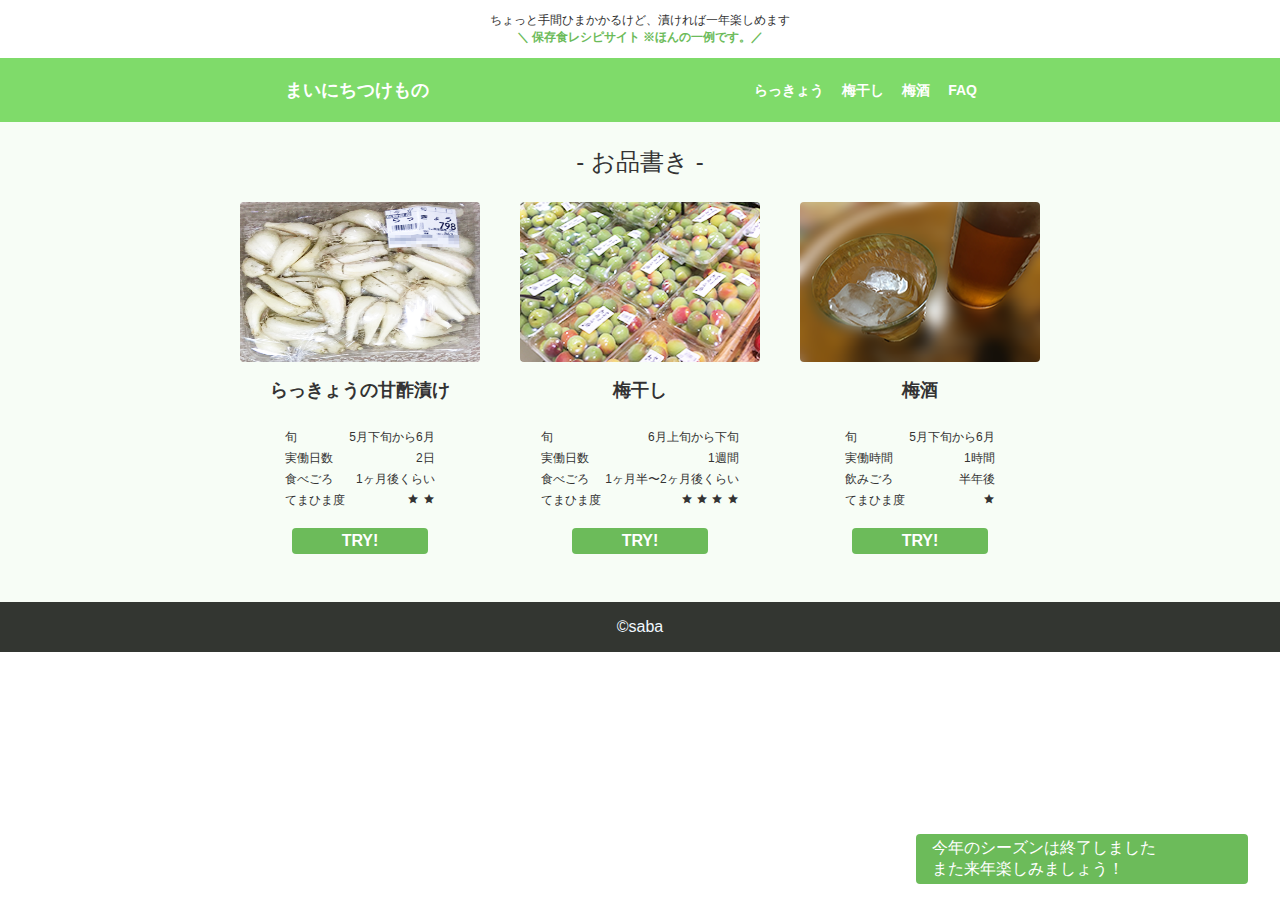
<file: index.html>
<!DOCTYPE html>
<html lang="ja">
<head>
    <meta charset="utf-8">
    <meta name="viewport" content="width=device-width initial-scale=1">
    <title>まいにちつけもの</title>
    <link href="https://fonts.googleapis.com/icon?family=Material+Icons" rel="stylesheet">
    <link rel="stylesheet" href="css/styles.css">
</head>

<body>        
    <header>
        <div class="caption">ちょっと手間ひまかかるけど、漬ければ一年楽しめます<p>＼ 保存食レシピサイト ※ほんの一例です。／</p>
        </div>
        <div class="site-title">
            <h1>まいにちつけもの</h1>
            <ul>                    
                <li><a href="manual1.html">らっきょう</a></li>                     
                <li><a href="manual2.html">梅干し</a></li>                     
                <li><a href="manual3.html">梅酒</a></li>
                <li><a href="question.html">FAQ</a></li>
            </ul>
        </div>
    </header>
    <section class="resipes">
        <h1>お品書き</h1>
        <ul>
            <li>
                <img src="img/rakkyo/rakkyo1.png" id="trigger">
                <img src="img/top/top_rakkyo.png" id="shadow" class="shadow-rakkyo">
                <h4 id="target">らっきょうの甘酢漬け</h4>
                <table>
                    <tr>
                        <th>旬</th>
                        <td>5月下旬から6月</td>
                    </tr>
                    <tr>
                        <th>実働日数</th>
                        <td>2日</td>
                    </tr>
                    <tr>
                        <th>食べごろ</th>
                        <td>1ヶ月後くらい</td>
                    </tr>
                    <tr>
                        <th>てまひま度</th>
                        <td><span class="material-icons">star</span>
                            <span class="material-icons">star</span>
                        </td>
                    </tr>
                </table> 
                <a type="button" class="button-try" href="manual1.html">TRY!</a> 
            </li>
            <li>
                <img src="img/ume/ume1.png" id="trigger-ume">
                <img src="img/top/top_ume.png" id="shadow-ume" class="shadow-ume">
                <h4 id="target-umetext">梅干し</h4>
                <table>
                    <tr>
                        <th>旬</th>
                        <td>6月上旬から下旬</td>
                    </tr>
                    <tr>
                        <th>実働日数</th>
                        <td>1週間</td>
                    </tr>
                    <tr>
                        <th>食べごろ</th>
                        <td>1ヶ月半〜2ヶ月後くらい</td>
                    </tr>
                    <tr>
                        <th>てまひま度</th>
                        <td><span class="material-icons">star</span>
                            <span class="material-icons">star</span>
                            <span class="material-icons">star</span>
                            <span class="material-icons">star</span>
                        </td>
                    </tr>
                </table> 
                <a type="button" class="button-try" href="manual2.html">TRY!</a>    
            </li>
            <li>
                <img src="img/top/top_umesyu.png" id="trigger-alc">
                <img src="img/umesyu/umejam.png" id="shadow-alc" class="shadow-alc">
                <h4 id="target-alctext">梅酒</h4>
                <table>
                    <tr>
                        <th>旬</th>
                        <td>5月下旬から6月</td>
                    </tr>
                    <tr>
                        <th>実働時間</th>
                        <td>1時間</td>
                    </tr>
                    <tr>
                        <th>飲みごろ</th>
                        <td>半年後</td>
                    </tr>
                    <tr>
                        <th>てまひま度</th>
                        <td><span class="material-icons">star</span></td>
                    </tr>
                </table> 
                <a type="button" class="button-try" href="manual3.html">TRY!</a>       
            </li>
        </ul>

    </section>
    <div class="message">
        今年のシーズンは終了しました<br>また来年楽しみましょう！
    </div>
    <footer>
        ©saba
    </footer>

    <script src="js/main.js"></script>
</body>
</html>
</file>
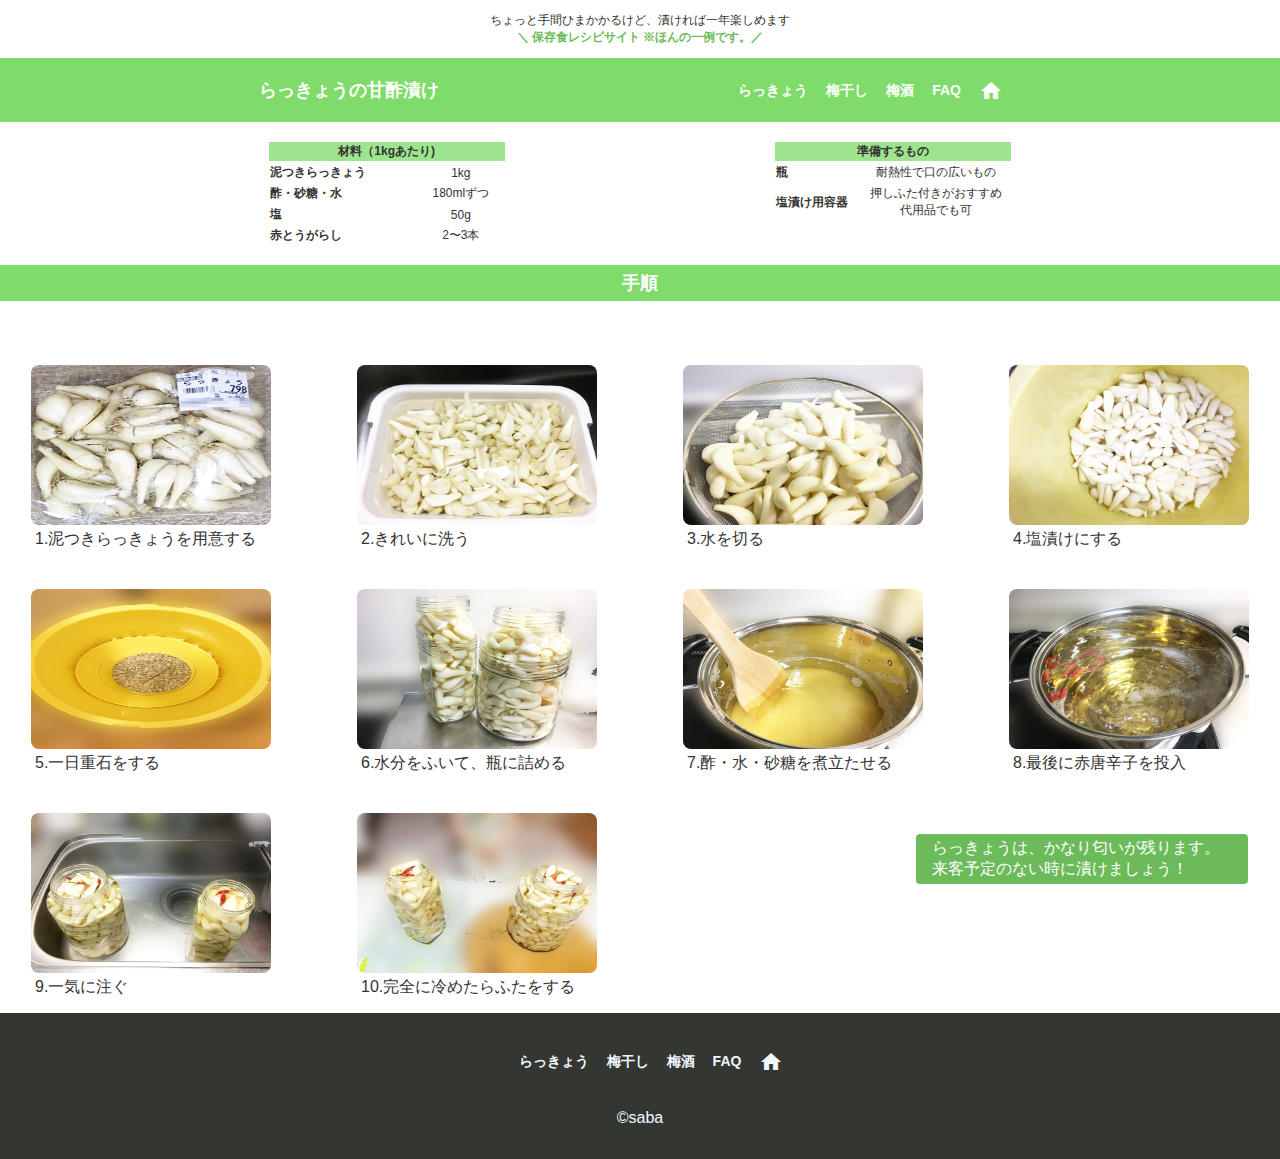
<file: manual1.html>
<!DOCTYPE html>
<html lang="ja">
<head>
    <meta charset="utf-8">
    <meta name="viewport" content="width=device-width initial-scale=1">
    <title>まいにちつけもの</title>
    <link href="https://fonts.googleapis.com/icon?family=Material+Icons"
      rel="stylesheet">
    <link rel="stylesheet" href="css/styles.css">
</head>
<body>
    <header>
        <div class="caption">ちょっと手間ひまかかるけど、漬ければ一年楽しめます<p>＼ 保存食レシピサイト ※ほんの一例です。／</p>
        </div>
        <div class="site-title q-head">
            <h1>らっきょうの甘酢漬け</h1>
            <ul>                    
                <li><a href="manual1.html">らっきょう</a></li>                     
                <li><a href="manual2.html">梅干し</a></li>                     
                <li><a href="manual3.html">梅酒</a></li>
                <li><a href="question.html">FAQ</a></li>
                <li><a href="index.html"><span class="material-icons">home</span></a></li>
            </ul>
        </div>
    </header>
    <div class="needs">
        <div class="foods">
            <table>
                <tr>
                    <th colspan="2" class="table-title">材料（1kgあたり)</th>
                </tr>
                <tr>
                    <th>泥つきらっきょう</th>
                    <td>1kg</td>
                </tr>
                <tr>
                    <th>酢・砂糖・水</th>
                    <td>180mlずつ</td>
                </tr>
                <tr>
                    <th>塩</th>
                    <td>50g</td>
                </tr>
                <tr>
                    <th>赤とうがらし</th>
                    <td>2〜3本</td>
                </tr>
            </table>
        </div>
        <div class="tools">  
            <table>
                <tr>
                    <th colspan="2" class="table-title">準備するもの</th>
                </tr>
                <tr>
                    <th>瓶</th>
                    <td>耐熱性で口の広いもの</td>
                </tr>
                <tr>
                    <th>塩漬け用容器</th>
                    <td>押しふた付きがおすすめ<br>代用品でも可</td>
                </tr>                
            </table>
            <!-- <table>
                <tr>
                    <th colspan="2" class="table-title">ちょっと注意</th>
                </tr>
                <tr>
                    <td colspan="2">らっきょうは、かなり匂いがします。<br>来客予定などない週に作業しましょう！</td>
                </tr>
            </table> -->
        </div>    
    </div>
    <h2>手順</h2>
    <div class="grid-container">
        <div class="manual">
            <img src="img/rakkyo/rakkyo1.png" alt="泥つきらっきょうの写真">
            <p>1.泥つきらっきょうを用意する</p>
        </div>
        <div class="manual">
            <img src="img/rakkyo/rakkyo2.png" alt="洗った後のらっきょうの写真">
            <p>2.きれいに洗う</p>
        </div>
        <div class="manual">
            <img src="img/rakkyo/rakkyo3.png" alt="ざるにあげたらっきょうの写真">
            <p>3.水を切る</p>
        </div>
        <div class="manual">
            <img src="img/rakkyo/rakkyo4.png" alt="らっきょうを塩漬けしている写真">
            <p>4.塩漬けにする</p>
        </div>
        <div class="manual">
            <img src="img/rakkyo/rakkyo5.png" alt="らっきょうに重石をしている写真">
            <p>5.一日重石をする</p>
        </div>
        <div class="manual">
            <img src="img/rakkyo/rakkyo6.png" alt="瓶詰めしたらっきょうの写真">
            <p>6.水分をふいて、瓶に詰める</p>
        </div>
        <div class="manual">
            <img src="img/rakkyo/rakkyo8.png" alt="鍋に甘酢を入れて火をかけている写真">
            <p>7.酢・水・砂糖を煮立たせる</p>
        </div>
        <div class="manual">
            <img src="img/rakkyo/rakkyo9.png" alt="沸いている鍋に赤唐辛子を入れる写真">
            <p>8.最後に赤唐辛子を投入</p>
        </div>
        <div class="manual">
            <img src="img/rakkyo/rakkyo10.png" alt="瓶詰めしたらっきょうに沸騰した甘酢を注いだ写真">
            <p>9.一気に注ぐ</p>
        </div>
        <div class="manual">
            <img src="img/rakkyo/rakkyo11.png" alt="瓶詰めしたらっきょうを冷ましている写真">
            <p>10.完全に冷めたらふたをする</p>
        </div>
    </div>
</body>
<div class="message">
    らっきょうは、かなり匂いが残ります。<br>来客予定のない時に漬けましょう！
</div>
<footer>
    <div class="bottom-menu">
        <ul>                    
            <li><a href="manual1.html">らっきょう</a></li>                     
            <li><a href="manual2.html">梅干し</a></li>                     
            <li><a href="manual3.html">梅酒</a></li>
            <li><a href="question.html">FAQ</a></li>
            <li><a href="index.html"><span class="material-icons">home</span></a></li>
        </ul>
    </div>
    <p>©saba</p>
</footer>
</html>
</file>
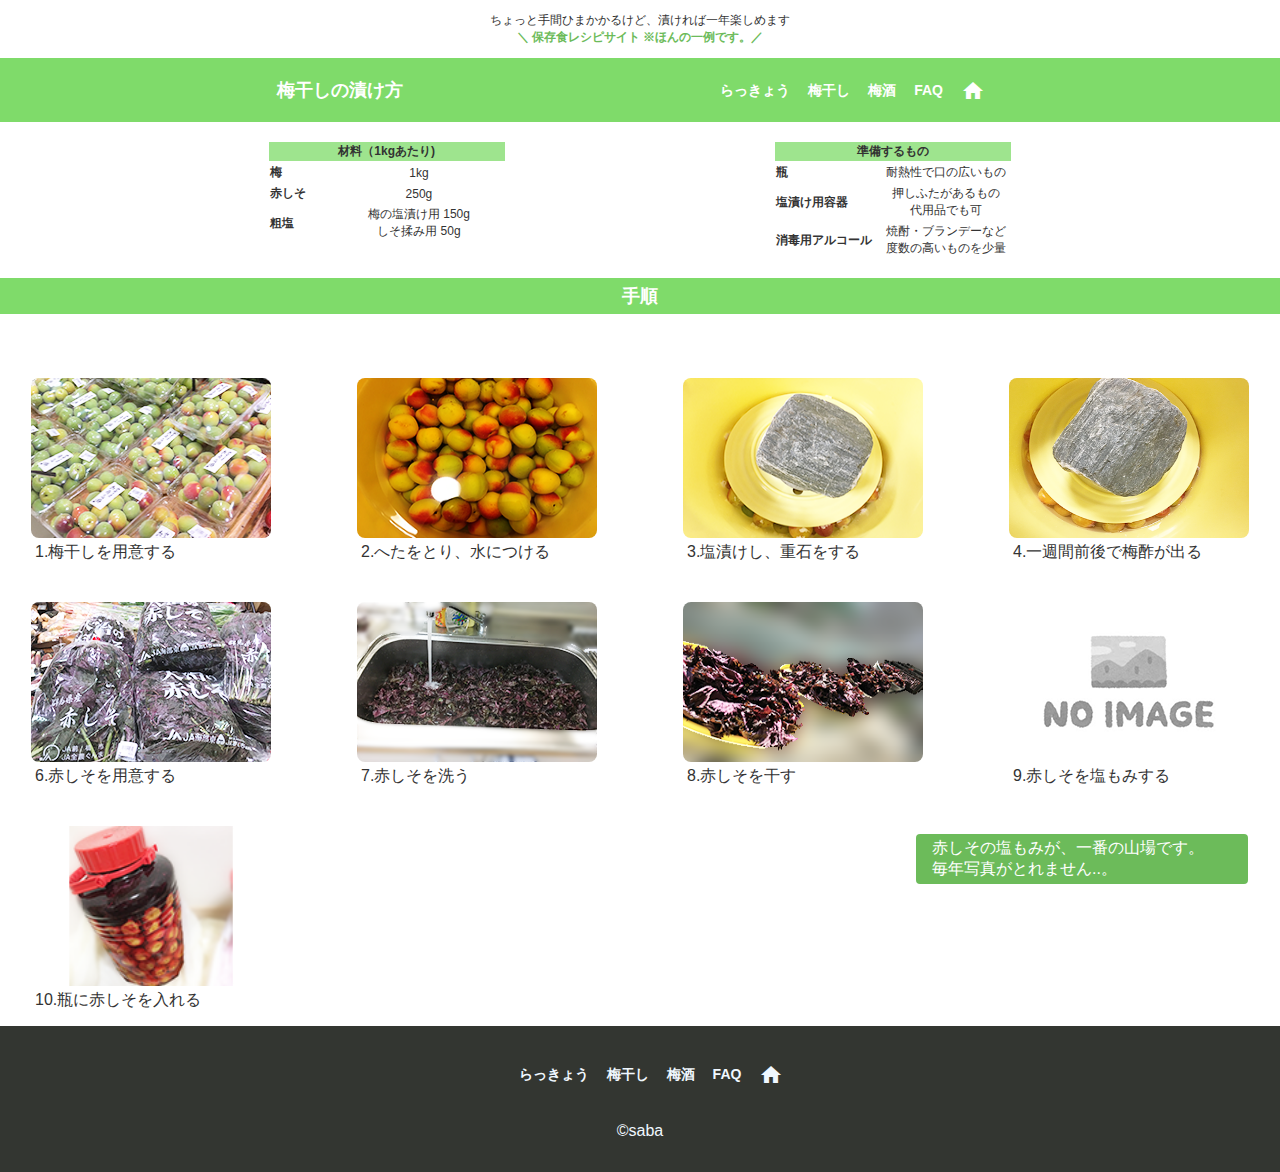
<file: manual2.html>
<!DOCTYPE html>
<html lang="ja">
<head>
    <meta charset="utf-8">
    <meta name="viewport" content="width=device-width initial-scale=1">
    <title>まいにちつけもの</title>
    <link href="https://fonts.googleapis.com/icon?family=Material+Icons" rel="stylesheet">
    <link rel="stylesheet" href="css/styles.css">
</head>
<body>
    <header>
        <div class="caption">ちょっと手間ひまかかるけど、漬ければ一年楽しめます<p>＼ 保存食レシピサイト ※ほんの一例です。／</p>
        </div>
        <div class="site-title q-head">
            <h1>梅干しの漬け方</h1>
            <ul>                    
                <li><a href="manual1.html">らっきょう</a></li>                     
                <li><a href="manual2.html">梅干し</a></li>                     
                <li><a href="manual3.html">梅酒</a></li>
                <li><a href="question.html">FAQ</a></li>
                <li><a href="index.html"><span class="material-icons">home</span></a></li>
            </ul>
        </div>
    </header>
    <div class="needs">
        <div class="foods">
            <table>
                <tr>
                    <th colspan="2" class="table-title">材料（1kgあたり)</th>
                </tr>
                <tr>
                    <th>梅</th>
                    <td>1kg</td>
                </tr>
                <tr>
                    <th>赤しそ</th>
                    <td>250g</td>
                </tr>
                <tr>
                    <th>粗塩</th>
                    <td>梅の塩漬け用 150g<br>しそ揉み用 50g</td>
                </tr>

            </table>
        </div>
        <div class="tools">  
            <table>
                <tr>
                    <th colspan="2" class="table-title">準備するもの</th>
                </tr>
                <tr>
                    <th>瓶</th>
                    <td>耐熱性で口の広いもの</td>
                </tr>
                <tr>
                    <th>塩漬け用容器</th>
                    <td>押しふたがあるもの<br>代用品でも可</td>
                </tr>
                <tr>
                    <th>消毒用アルコール</th>
                    <td>焼酎・ブランデーなど<br>度数の高いものを少量</td>
                </tr>
            </table>
        </div>    
    </div>
    <h2>手順</h2>    
    <div class="grid-container">
        <div class="manual">
            <img src="img/ume/ume1.png" alt="店頭で販売されている梅" >
            <p>1.梅干しを用意する</p>
        </div>
        <div class="manual">
            <img src="img/ume/ume2.png"  alt="アク抜きしている梅">
            <p>2.へたをとり、水につける</p>
        </div>
        <div class="manual">
            <img src="img/ume/ume3.png" alt="重石している梅">
            <p>3.塩漬けし、重石をする</p>
        </div>
        <div class="manual">
            <img src="img/ume/ume4.png"　alt="梅酢があがった梅">
            <p>4.一週間前後で梅酢が出る</p>
        </div>
        <div class="manual">
            <img src="img/ume/ume6.png" alt="店頭販売されている赤しそ">
            <p>6.赤しそを用意する</p>
        </div>
        <div class="manual">
            <img src="img/ume/ume7.png" alt="しそを洗っている">
            <p>7.赤しそを洗う</p>
        </div>
        <div class="manual">
            <img src="img/ume/ume8.png" alt="しそを干している">
            <p>8.赤しそを干す</p>
        </div>
        <div class="manual">
            <img src="img/ume/no_image_yoko.png" alt="画像なし">
            <p>9.赤しそを塩もみする</p>
        </div>
        <div class="manual">
            <img src="img/ume/ume10.png" alt="瓶詰した梅">
            <p>10.瓶に赤しそを入れる</p>
        </div>
    </div>
</body>
<div class="message">
    赤しその塩もみが、一番の山場です。<br>毎年写真がとれません..。
</div>
<footer>
    <div class="bottom-menu">
        <ul>                    
            <li><a href="manual1.html">らっきょう</a></li>                     
            <li><a href="manual2.html">梅干し</a></li>                     
            <li><a href="manual3.html">梅酒</a></li>
            <li><a href="question.html">FAQ</a></li>
            <li><a href="index.html"><span class="material-icons">home</span></a></li>
        </ul>
    </div>
    <p>©saba</p>
</footer>
</html>
</file>
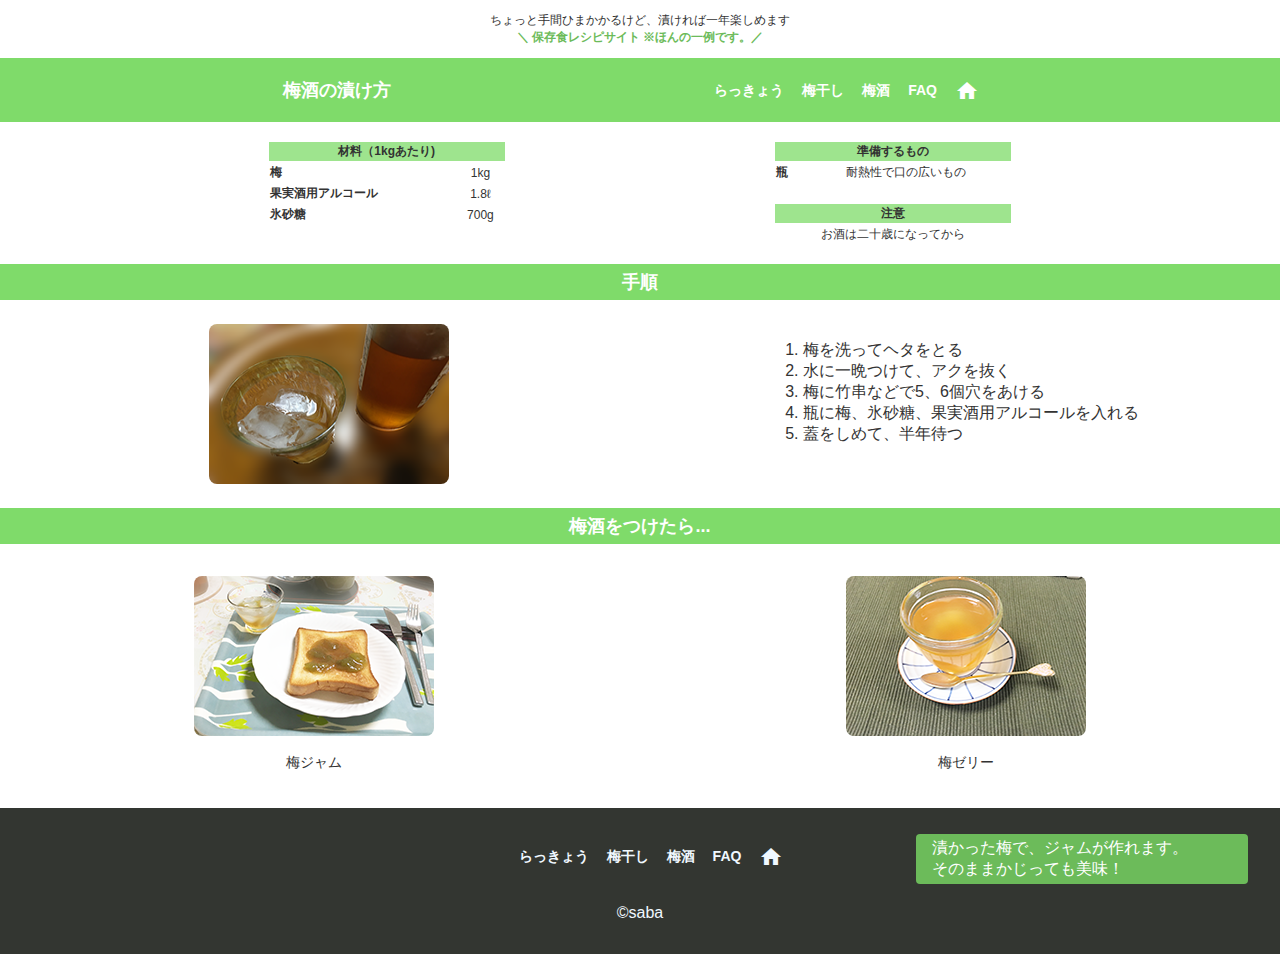
<file: manual3.html>
<!DOCTYPE html>
<html lang="ja">
<head>
    <meta charset="utf-8">
    <meta name="viewport" content="width=device-width initial-scale=1">
    <title>まいにちつけもの</title>
    <link href="https://fonts.googleapis.com/icon?family=Material+Icons" rel="stylesheet">
    <link rel="stylesheet" href="css/styles.css">
</head>
<body>
    <header>
        <div class="caption">ちょっと手間ひまかかるけど、漬ければ一年楽しめます<p>＼ 保存食レシピサイト ※ほんの一例です。／</p>
        </div>
        <div class="site-title q-head">
            <h1>梅酒の漬け方</h1>
            <ul>                    
                <li><a href="manual1.html">らっきょう</a></li>                     
                <li><a href="manual2.html">梅干し</a></li>                     
                <li><a href="manual3.html">梅酒</a></li>
                <li><a href="question.html">FAQ</a></li>
                <li><a href="index.html"><span class="material-icons">home</span></a></li>
            </ul>
        </div>
    </header>
    <div class="manual-title"
    </div>
    <div class="needs">
        <div class="foods">
            <table>
                <tr>
                    <th colspan="2" class="table-title">材料（1kgあたり)</th>
                </tr>
                <tr>
                    <th>梅</th>
                    <td>1kg</td>
                </tr>
                <tr>
                    <th>果実酒用アルコール</th>
                    <td>1.8ℓ</td>
                </tr>
                <tr>
                    <th>氷砂糖</th>
                    <td>700g</td>
                </tr>
            </table>
        </div>
        <div class="tools">  
            <table>
                <tr>
                    <th colspan="2" class="table-title">準備するもの</th>
                </tr>
                <tr>
                    <th>瓶</th>
                    <td>耐熱性で口の広いもの</td>
                </tr>             
            </table>
            <table>
                <th colspan="2" class="table-title">注意</th>
                <tr>
                    <td colspan="2">お酒は二十歳になってから</td>
                </tr>
            </table>
        </div>    
    </div>
    <h2>手順</h2>
    <div class="grid-container-manual">
        <img src="img/top/top_umesyu.png" alt="梅酒">
        <div class="umesyu-list">
            <ol>
                <li>梅を洗ってヘタをとる</li>
                <li>水に一晩つけて、アクを抜く</li>
                <li>梅に竹串などで5、6個穴をあける</li>
                <li>瓶に梅、氷砂糖、果実酒用アルコールを入れる</li>
                <li>蓋をしめて、半年待つ</li>
            </ol>
        </div>
    </div>
    <h2>梅酒をつけたら...</h2>
    <div class="grid-container-arrange">
        <div class="jam">
            <img src="img/umesyu/umejam.png"alt="梅ジャム">
            <p>梅ジャム</p>
        </div>
        <div class="jelly">
            <img src="img/umesyu/umeshujelly.png" alt="梅ゼリー">
            <p>梅ゼリー</p>
        </div>
    </div>
    <div class="message">
        漬かった梅で、ジャムが作れます。<br>そのままかじっても美味！
    </div>
    <footer>
        <div class="bottom-menu">
            <ul>                    
                <li><a href="manual1.html">らっきょう</a></li>                     
                <li><a href="manual2.html">梅干し</a></li>                     
                <li><a href="manual3.html">梅酒</a></li>
                <li><a href="question.html">FAQ</a></li>
                <li><a href="index.html"><span class="material-icons">home</span></a></li>
            </ul>
        </div>
        <p>©saba</p>
    </footer>
    <script src="js/main.js"></script>
</body>
</html>
</file>
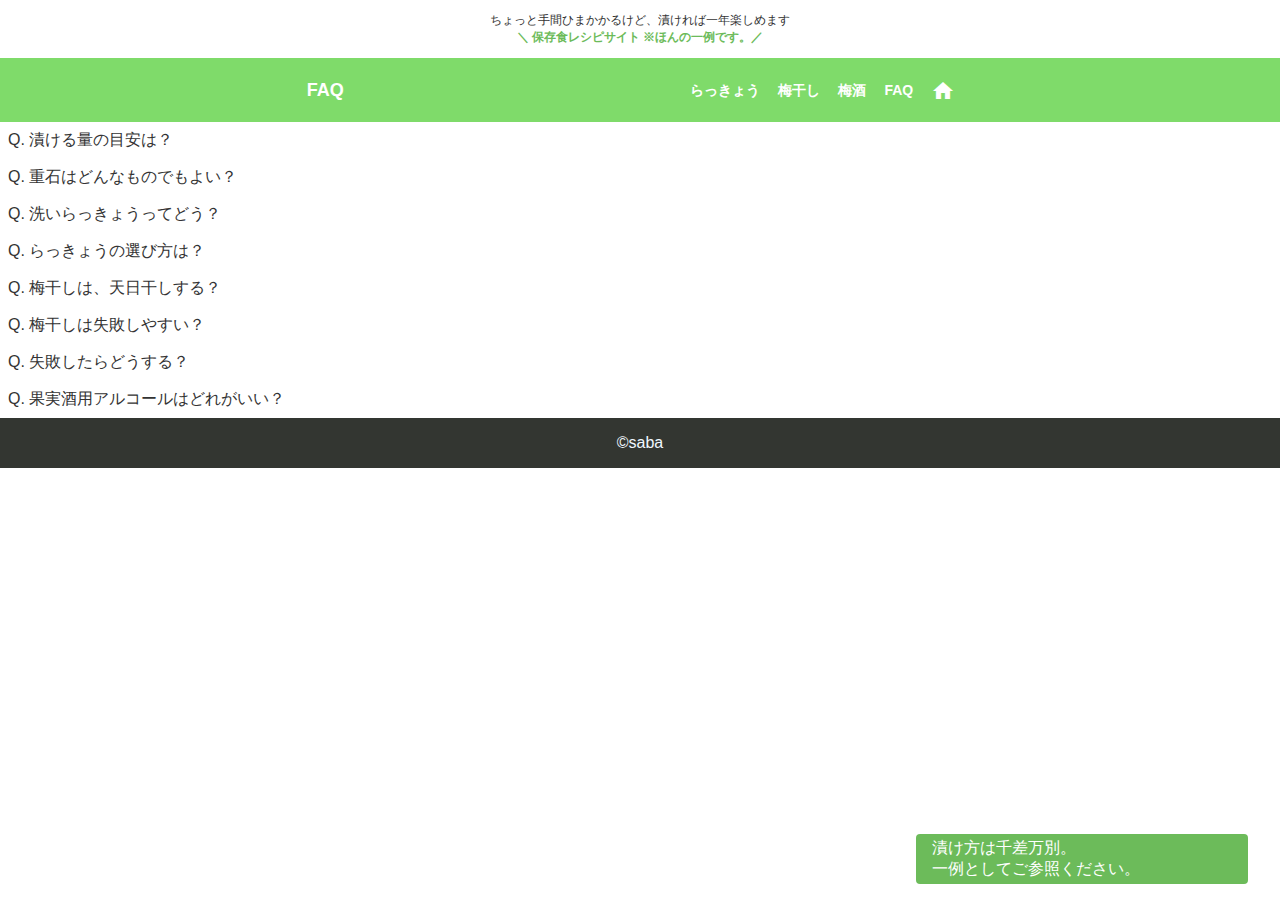
<file: question.html>
<!DOCTYPE html>
<html lang="ja">
<head>
    <meta charset="utf-8">
    <meta name="viewport" content="width=device-width initial-scale=1">
    <title>まいにちつけもの</title>
    <link href="https://fonts.googleapis.com/icon?family=Material+Icons" rel="stylesheet">
    <link rel="stylesheet" href="css/styles.css">
</head>

<body>        
    <header>
        <div class="caption">ちょっと手間ひまかかるけど、漬ければ一年楽しめます<p>＼ 保存食レシピサイト ※ほんの一例です。／</p>
        </div>       
        <div class="site-title q-head">
            <h1>FAQ</h1>
            <ul>                    
                <li><a href="manual1.html">らっきょう</a></li>                     
                <li><a href="manual2.html">梅干し</a></li>                     
                <li><a href="manual3.html">梅酒</a></li>
                <li><a href="question.html">FAQ</a></li>
                <li><a href="index.html"><span class="material-icons">home</span></a></li>
            </ul>
        </div>
    </header>
    <section class="question">
        <dl>
            <div>
                <dt>漬ける量の目安は？</dt>
                <dd>家族の人数と好みによりますが、最初は2キロくらいがおすすめです。
                </dd>
            </div>
            <div>
                <dt>重石はどんなものでもよい？</dt>
                <dd>重さがあってバランスが良ければ、既製品でも河原の石でも大丈夫です。
                </dd>
            </div>
            <!-- <div class="q-title">らっきょう</div> -->
            <div>
                <dt>洗いらっきょうってどう？</dt>
                <dd>泥らっきょうを砂粒ひとつ残さないように洗うのは意外に大変です。
                    省エネという意味ではぜひ使ってみたいのですが、泥らっきょうの方が
                    歯応えが良いような気がします。
                </dd>
            </div>
            <div>
                <dt>らっきょうの選び方は？</dt>
                <dd>芽が出ていない、ふっくらしているものがいいかと思います。
                    サイズは小さいものの方が食べやすいですが、洗うのが少し手間かもしれません。
                </dd>
            </div>

            <!-- <div class="q-title">梅干し</div> -->
            <div>
                <dt>梅干しは、天日干しする？</dt>
                <dd>天日干しの工程が入っている漬け方、よく見かけますね。
                    個人的には、省いても問題ないと思います。
                </dd>
            </div>
            <div>
                <dt>梅干しは失敗しやすい？</dt>
                <dd>何回か、しそにカビが生えて無駄にしたことがあります。
                    梅を塩漬けする時や、しそをもむ時に、塩を多めに使うと失敗は少ないと思います。
                    梅を入れる瓶をアルコールでよく拭く、瓶詰めして蓋を閉める前にアルコールをふるのも効果的です。
                </dd>
            </div>
            <div>
                <dt>失敗したらどうする？</dt>
                <dd>カビの部分だけ取り除いたら大丈夫...という話も聞きますが、個人的には諦めます。
                    まだ梅が売っている時期ならやり直します。
                </dd>
            </div>
            <!-- <div class="q-title">梅酒</div> -->
            <div>
                <dt>果実酒用アルコールはどれがいい？</dt>
                <dd>店頭でよく見かけるのは、ホワイトリカーとブランデーです。
                    個人的には、ブランデーの方が早く飲み頃になるような気がします。
                </dd>
            </div>
        </dl>

    </section>
    <div class="message">
        漬け方は千差万別。<br>一例としてご参照ください。
    </div>

    <footer>
        ©saba
    </footer>

    <script src="js/main.js"> </script>
</body>
</html>
</file>
<file: css/styles.css>
body{
    margin: 0;
    font-size: 16px;
    font-family: Verdana, sans-serif;
    color: #333;
}

body .resipes{
    background-color:#7fdb6a10; 
}

.caption {
    font-size: 12px;
    text-align: center;
    width: 360px;
    margin:0 auto;
    padding-top: 12px;
    padding-bottom: 12px;
}

.caption p {
    font-weight: bold;
    margin: 0;
    color:#6cbb5a;
}

.site-title{
    justify-content: space-evenly;
    background-color: #7fdb6a;
}

.site-title h1 {
    margin:0;
    text-align: center;
    font-size: 18px;
    line-height: 64px;
    font-weight: bold;
    color:#fff;
}

.site-title ul {
    margin: 0;
    list-style: none;
    display: flex;
    justify-content: center;
}

.site-title li{
    font-size: 14px;
    line-height: 64px;
    margin-right: 18px;
    font-weight: bold;
}

.site-title .material-icons {
    vertical-align: middle;
}

header li:hover{
    opacity: 0.5;
}

header li a {
    text-decoration: none;
    color:#fff;
}

/* トップページ */

.resipes >h1 {
    margin: 0 ;
    text-align: center;
    padding: 24px  0;
    font-size: 24px;
    font-weight: normal;

}

.resipes >h1::before{
    content:'- ';
}

.resipes >h1::after{
    content:' -';
}

.resipes img{
    width: 240px;
    height: 160px;
    border-radius: 4px;
    transition: transform .3s, opacity .3s;
}

.resipes img:hover{
    transform: rotate(1deg);
    opacity: 0.5;
    cursor: pointer;
}
.resipes img.show:hover,
.resipes img.show-ume:hover,
.resipes img.show-alc:hover{
    transform: none;
    opacity: 1;
    cursor:unset;
}

.resipes h4{
    font-size: 18px;
    margin-top: 12px;
}

.resipes h4.commentR{
    font-size:14px;
    color: #6cbb5a;
}
.resipes h4.commentU{
    font-size:14px;
    color: rgba(241, 13, 101, 0.747);
}
.resipes h4.commentA{
    font-size:14px;
    color: #6cbb5a;
}

.resipes ul{
    list-style: none;
    text-align: center;
    margin: 0;
    padding: 0;
}

.resipes li{
    margin-bottom: 36px;
}

.resipes table{
    display: inline-block;
}

.resipes th {
    text-align:start;
    font-weight:normal;
    font-size: 12px;
}

.resipes td{
    text-align: end;
    font-size: 12px;
}

.resipes .material-icons{
    font-size: 12px;
}

.resipes .button-try{
    display: block;
    width:120px;
    padding:4px 8px;
    margin: 12px auto;
    color: white;
    border-radius: 4px;
    font-weight: bold;
    cursor: pointer;
    text-decoration: none;
    background: #6cbb5a;

    transition: opacity .3s;
}

.resipes .button-try:hover{
    opacity: 0.7;
}


/* クリックしたら画像と見出しが変わる */
.shadow-rakkyo,
.shadow-ume,
.shadow-alc {
    display: none;
}

.show,
.show-ume,
.show-alc{
    display: block;
    margin: 0 auto;
}

.hide,
.hide-ume,
.hide-alc{
    display:none;    
}

 /* manual.html */
 
.manual-title h1{
    font-size: 18px;
    text-align: center;
    margin-top:12px;
}

h2{
    margin: 0;
    font-size: 18px;
    background:#7fdb6a;
    font-weight: bold;
    color:#fff;
    text-align: center;
    line-height: 36px;
}

/* 材料・準備するものエリア */
.needs table{
    margin: 18px auto;
    font-size: 12px;
    width: 240px;
}

.table-title{
    background-color: #7fdb6ac2;
    text-align: center;
}

table th{
    text-align: start;
}

table td{
    text-align: center;
}

/* 漬け方手順エリア */
.grid-container {
    display: grid;
    grid-template-columns:repeat(auto-fit, minmax(300px, 1fr));
    grid-auto-rows: 200px;

    justify-items: center;
    margin-top: 64px;
    gap: 24px;
}

.manual img{
    width: 240px;
    height: 160px;
    border-radius: 8px;
}

.manual p {
    font-size: 16px;
    margin: 0;
    margin-left: 4px;
}

/* 梅酒の漬け方 */
.grid-container-manual {
    display: grid;
    grid-template-columns: repeat(auto-fit, minmax(300px, 1fr));

    justify-items: center;
    margin: 24px;
    gap: 12px;
}

.grid-container-manual img{
    width:240px;
    height: 160px;
    border-radius: 8px;
}

.grid-container-manual p{
    font-size: 14px;
}

/* 梅酒アレンジ */
.grid-container-arrange {
    display: grid;
    grid-template-columns: repeat(auto-fit, minmax(300px, 1fr));
    grid-auto-rows: 200px;

    justify-items: center;
    margin-top: 32px;
    margin-bottom: 32px;
    gap: 24px;
}

.grid-container-arrange img{
    border-radius: 8px;
}

.grid-container-arrange p{
    font-size: 14px;
    text-align: center;
}



/* よくある質問 */
.q-head{
    background:#7fdb6a;  
    font-weight: bold;
}

.q-head h1{
    font-size: 18px;
}
/* .q-title {
    margin: 0;
    font-weight: bold;
    color:#fff;
    background-color:#7fdb6a;
    text-align: center;
    line-height: 36px;
} */

.q-title img{
    width: 24px;
    height: 24px;
}
dl {
    margin: 0;
}

dt {
    padding: 8px;
    cursor: pointer;
    user-select: none;
    position: relative;
    font-weight: normal;
}

dt:hover{
    background-color:#93fd7b53;  
}

dt::before{
    content: 'Q. ';
}

dd {
    padding: 8px;
    margin: 0;
    padding-left: 48px;
    display: none;
}

dd::before{
    content: 'A. ';
}

dl >div.open dt{
    background-color: #93fd7b53; 
}


dl >div.open dd{
    display: block;
    background-color: #93fd7b53;  ;
    animation: .3s openAnser;
}

@keyframes openAnswer {
    0% {
        opacity: 0;
        transform: translateY(-10px);
    }

    100%{
        opacity: 1;
        transform: none;
    }
}

/* about.html */
.about-site p{
    font-size: 14px;
}

/* 下部メニュー */
.bottom-menu {
    justify-content: space-evenly;
}

.bottom-menu ul {
    margin: 0;
    list-style: none;
    display: flex;
    justify-content: center;
}

.bottom-menu li{
    font-size: 14px;
    line-height: 64px;
    margin-right: 18px;
    font-weight: bold;
}

.bottom-menu .material-icons {
    vertical-align: middle;
}

.bottom-menu li:hover{
    opacity: 0.5;
}

.bottom-menu li a {
    text-decoration: none;
    color:aliceblue;
}

.message {
    width: 300px;
    padding: 4px 16px;
    background: #6cbb5a;
    color: #fff;
    border-radius: 4px;
    position: fixed;
    right: 32px;
    bottom: 16px;
  
    animation: notice 3s forwards;
}
  
@keyframes notice {
    0% {
      transform: translateY(20px);
      opacity: 0;
      animation-timing-function: ease-out;
    }
    20%, 80% {
      transform: none;
      opacity: 1;
    }
    100% {
      transform: translateY(20px);
      opacity: 0;
    }
}

footer {
    padding-top:16px;
    padding-bottom: 16px;
    color:aliceblue;
    background: #333631;
    text-align: center;
}


/* 600px以上になったらスタイルを変える */
@media (min-width: 600px) { 
    header .container {
        display: flex;
        width: 800px;
        margin: 0 auto;
    }

    .resipes ul {
        width: 800px;
        margin: 0 auto;
        display: flex;
        justify-content: space-between;
    }

    .site-title{
        display: flex;
        justify-content:space-evenly;
    }

    .needs {
        display: flex;
        justify-content: space-evenly;
    }
    .umesyu-arrange{
        display: flex;
        justify-content: space-evenly;
    }

}
</file>
